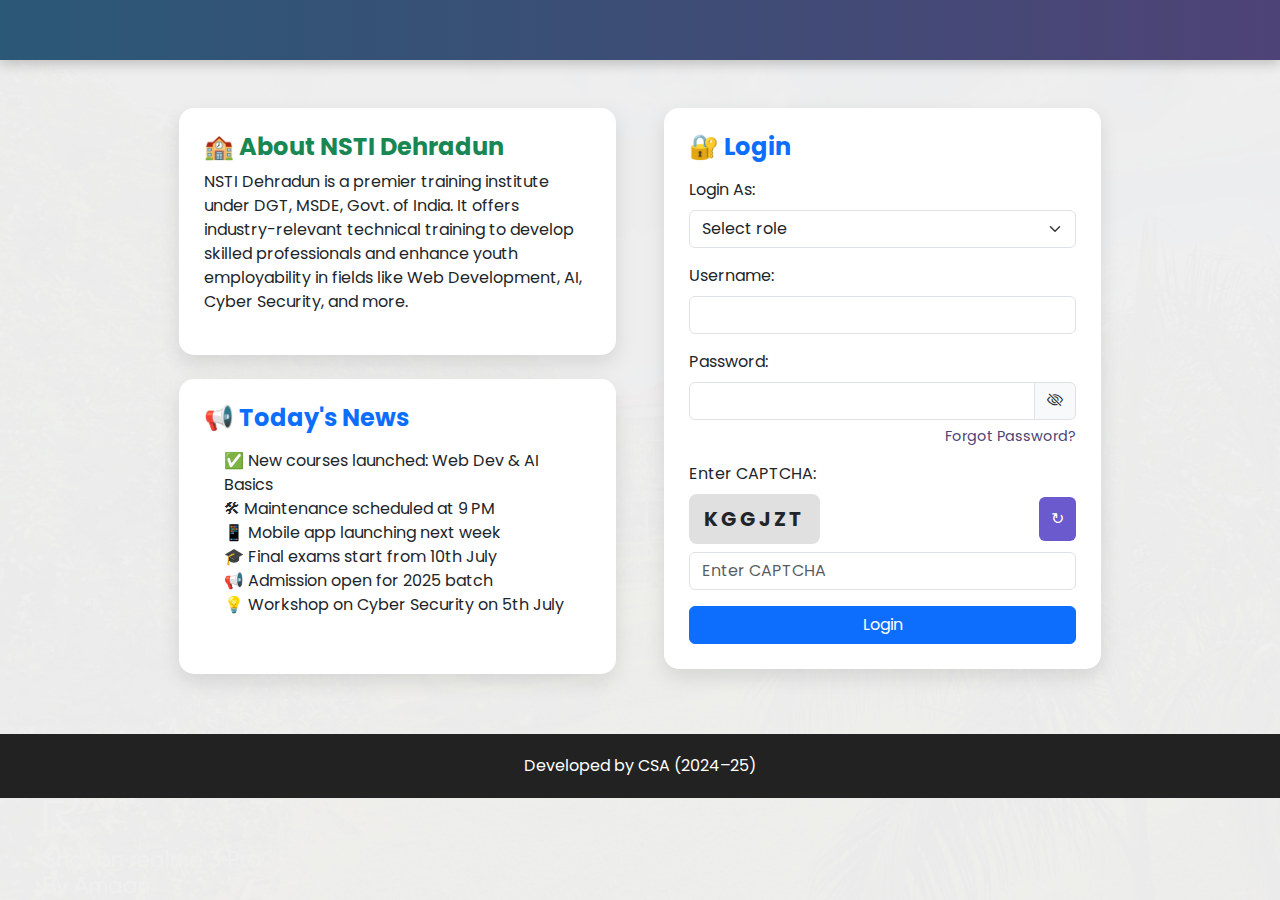
<file: index.html>
<!DOCTYPE html>
<html lang="en">
  <head>
    <meta charset="UTF-8" />
    <meta name="viewport" content="width=device-width, initial-scale=1" />
    <title>NSTI Dehradun - Home</title>

    <!-- Bootstrap CSS -->
    <link
      href="https://cdn.jsdelivr.net/npm/bootstrap@5.3.0/dist/css/bootstrap.min.css"
      rel="stylesheet"
    />
    <!-- Bootstrap Icons -->
    <link
      href="https://cdn.jsdelivr.net/npm/bootstrap-icons@1.10.5/font/bootstrap-icons.css"
      rel="stylesheet"
    />
    <!-- Google Fonts -->
    <link
      href="https://fonts.googleapis.com/css2?family=Poppins:wght@400;600&display=swap"
      rel="stylesheet"
    />

    <style>
      body {
        font-family: "Poppins", sans-serif;
        background-image: linear-gradient(
            rgba(0, 0, 0, 0.75),
            rgba(0, 0, 0, 0.75)
          ),
          url("hostel2_0.jpg");
        background-size: cover;
        background-position: center;
        background-repeat: no-repeat;
        background-attachment: fixed;
      }

      .overlay {
        background-color: rgba(255, 255, 255, 0.92);
        min-height: 100vh;
      }

      header {
        background: linear-gradient(to right, #2b5876, #4e4376);
        color: white;
        overflow: hidden;
        height: 60px;
        position: relative;
        box-shadow: 0 4px 12px rgba(0, 0, 0, 0.2);
      }

      .scrolling-header h1 {
        position: absolute;
        white-space: nowrap;
        display: block;
        padding-left: 100%;
        animation: scroll-left 20s linear infinite;
        font-size: 1.8rem;
        font-weight: bold;
        margin: 10px 0;
      }

      @keyframes scroll-left {
        0% {
          transform: translateX(100%);
        }
        100% {
          transform: translateX(-100%);
        }
      }

      .box {
        background-color: white;
        border-radius: 15px;
        box-shadow: 0 8px 20px rgba(0, 0, 0, 0.1);
        padding: 25px;
        transition: transform 0.3s ease;
      }

      .box:hover {
        transform: translateY(-5px);
      }

      .captcha-code {
        background-color: #e0e0e0;
        padding: 10px 15px;
        font-size: 20px;
        font-weight: bold;
        letter-spacing: 3px;
        border-radius: 8px;
        user-select: none;
      }

      .refresh-btn {
        background-color: #6a5acd;
        color: white;
        border: none;
        padding: 10px 12px;
        border-radius: 6px;
        cursor: pointer;
      }

      .refresh-btn:hover {
        background-color: #4e4376;
      }

      footer {
        background-color: #222;
        color: white;
        text-align: center;
        padding: 20px;
        margin-top: 60px;
      }

      .scroll-news {
        height: 200px;
        overflow: hidden;
        position: relative;
      }

      .scroll-news ul {
        position: absolute;
        width: 100%;
        animation: scrollNews 10s linear infinite;
        padding-left: 20px;
      }

      @keyframes scrollNews {
        0% {
          top: 100%;
        }
        100% {
          top: -100%;
        }
      }

      .forgot-password {
        display: block;
        text-align: right;
        margin-top: -10px;
        margin-bottom: 15px;
        font-size: 0.9rem;
      }

      .forgot-password a {
        color: #4e4376;
        text-decoration: none;
      }

      .forgot-password a:hover {
        text-decoration: underline;
      }

      .signup-btn {
        display: none;
        margin-top: 10px;
      }
    </style>
  </head>
  <body>
    <div class="overlay">
      <!-- Scrolling Header -->
      <header>
        <div class="scrolling-header">
          <h1>Welcome to National Skill Training Institute Dehradun</h1>
        </div>
      </header>

      <!-- Main Content -->
      <div class="container my-5">
        <div class="row g-5 justify-content-center">
          <!-- Left Column (About + News) -->
          <div class="col-md-5 d-flex flex-column gap-4">
            <div class="box">
              <h4 class="text-success fw-bold">🏫 About NSTI Dehradun</h4>
              <p>
                NSTI Dehradun is a premier training institute under DGT, MSDE,
                Govt. of India. It offers industry-relevant technical training
                to develop skilled professionals and enhance youth employability
                in fields like Web Development, AI, Cyber Security, and more.
              </p>
            </div>

            <div class="box">
              <h4 class="text-primary mb-3 fw-bold">📢 Today's News</h4>
              <div class="scroll-news">
                <ul class="list-unstyled">
                  <li>✅ New courses launched: Web Dev & AI Basics</li>
                  <li>🛠 Maintenance scheduled at 9 PM</li>
                  <li>📱 Mobile app launching next week</li>
                  <li>🎓 Final exams start from 10th July</li>
                  <li>📢 Admission open for 2025 batch</li>
                  <li>💡 Workshop on Cyber Security on 5th July</li>
                </ul>
              </div>
            </div>
          </div>

          <!-- Right Column (Login) -->
          <div class="col-md-5">
            <div class="box">
              <h4 class="text-primary mb-3 fw-bold">🔐 Login</h4>
              <form id="loginForm" onsubmit="return validateCaptcha();">
                <div class="mb-3">
                  <label for="role" class="form-label">Login As:</label>
                  <select
                    id="role"
                    class="form-select"
                    onchange="showSignupIfTrainee()"
                    required
                  >
                    <option value="" disabled selected>Select role</option>
                    <option value="administrator">Administrator</option>
                    <option value="to">TO (Training Officer)</option>
                    <option value="staff">Staff</option>
                    <option value="trainee">Trainee</option>
                  </select>
                </div>

                <div class="mb-3">
                  <label for="username" class="form-label">Username:</label>
                  <input
                    type="text"
                    id="username"
                    class="form-control"
                    required
                  />
                </div>

                <div class="mb-3">
                  <label for="password" class="form-label">Password:</label>
                  <div class="input-group">
                    <input
                      type="password"
                      id="password"
                      class="form-control"
                      required
                    />
                    <span
                      class="input-group-text"
                      onclick="togglePassword()"
                      style="cursor: pointer"
                    >
                      <i id="toggleIcon" class="bi bi-eye-slash"></i>
                    </span>
                  </div>
                </div>

                <span class="forgot-password"
                  ><a href="#">Forgot Password?</a></span
                >

                <label class="form-label">Enter CAPTCHA:</label>
                <div
                  class="d-flex justify-content-between align-items-center mb-2"
                >
                  <div id="captchaCode" class="captcha-code"></div>
                  <button
                    type="button"
                    class="refresh-btn"
                    onclick="generateCaptcha()"
                  >
                    ↻
                  </button>
                </div>

                <div class="mb-3">
                  <input
                    type="text"
                    id="captchaInput"
                    placeholder="Enter CAPTCHA"
                    class="form-control"
                    required
                  />
                </div>

                <input
                  type="submit"
                  value="Login"
                  class="btn btn-primary w-100"
                />
                <a
                  id="signupBtn"
                  href="signup.html"
                  class="btn btn-outline-primary w-100 signup-btn"
                  >Sign Up as Trainee</a
                >
              </form>
            </div>
          </div>
        </div>
      </div>

      <!-- Footer -->
      <footer>Developed by CSA (2024–25)</footer>
    </div>

    <!-- Bootstrap JS -->
    <script src="https://cdn.jsdelivr.net/npm/bootstrap@5.3.0/dist/js/bootstrap.bundle.min.js"></script>

    <!-- CAPTCHA and Password Toggle Scripts -->
    <script>
      let generatedCaptcha = "";

      function generateCaptcha() {
        const chars = "ABCDEFGHJKLMNPQRSTUVWXYZ23456789";
        generatedCaptcha = "";
        for (let i = 0; i < 6; i++) {
          generatedCaptcha += chars.charAt(
            Math.floor(Math.random() * chars.length)
          );
        }
        document.getElementById("captchaCode").innerText = generatedCaptcha;
      }

      function validateCaptcha() {
        const userInput = document.getElementById("captchaInput").value.trim();
        const role = document.getElementById("role").value;

        if (!role) {
          alert("❗ Please select a login role.");
          return false;
        }

        if (userInput.toUpperCase() !== generatedCaptcha) {
          alert("❌ CAPTCHA did not match. Please try again.");
          generateCaptcha();
          return false;
        }

        alert("✅ Login successful as " + role.toUpperCase());
        return true;
      }

      function togglePassword() {
        const passwordInput = document.getElementById("password");
        const toggleIcon = document.getElementById("toggleIcon");
        const isHidden = passwordInput.type === "password";

        passwordInput.type = isHidden ? "text" : "password";
        toggleIcon.classList.toggle("bi-eye");
        toggleIcon.classList.toggle("bi-eye-slash");
      }

      function showSignupIfTrainee() {
        const role = document.getElementById("role").value;
        const signupBtn = document.getElementById("signupBtn");
        signupBtn.style.display = role === "trainee" ? "block" : "none";
      }

      window.onload = generateCaptcha;
    </script>
  </body>
</html>
</file>
